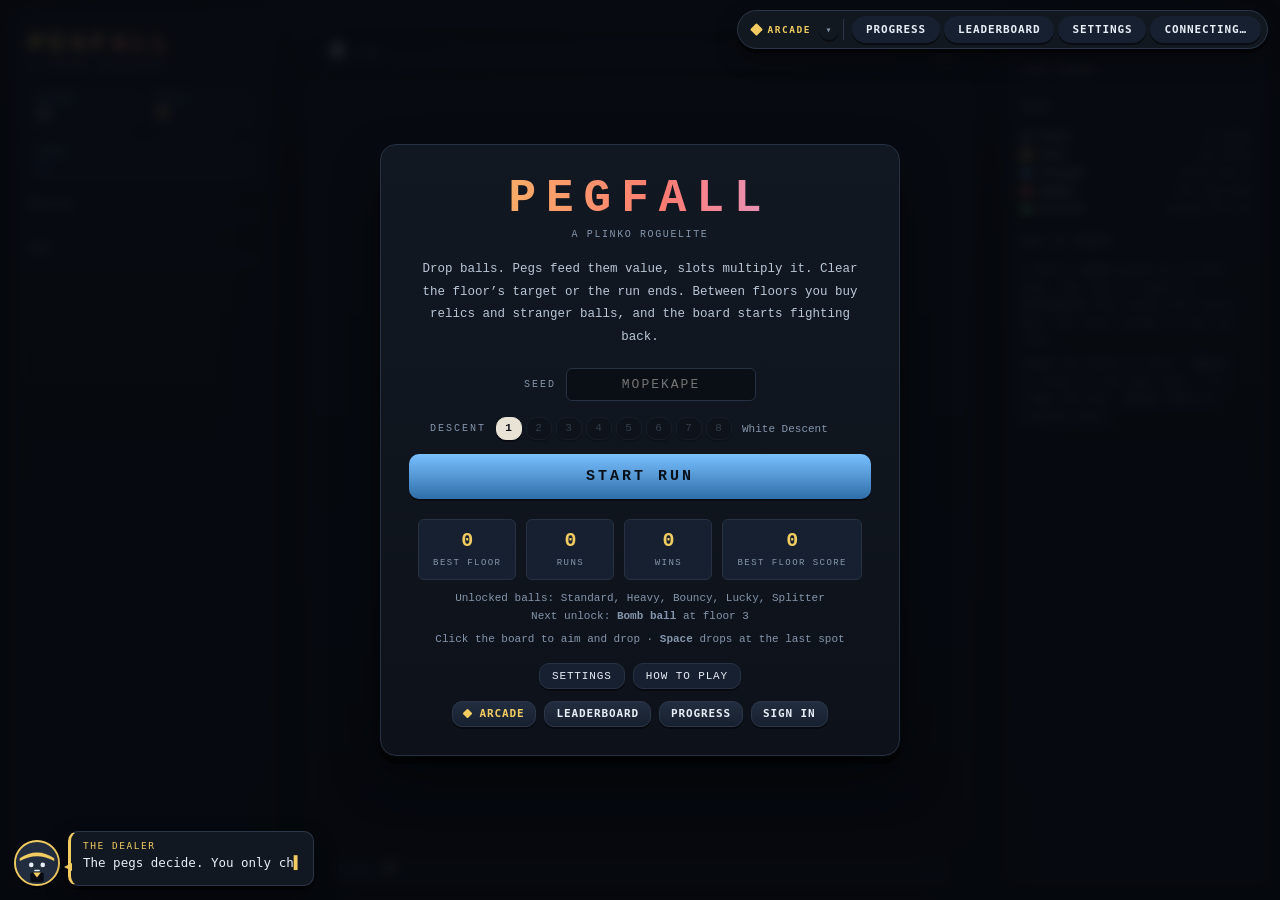
<file: index.html>
<!DOCTYPE html>
<html lang="en" data-arcade-game="pegfall">
<head>
<meta charset="utf-8">
<meta name="viewport" content="width=device-width, initial-scale=1">
<title>PEGFALL — a plinko roguelite</title>
<!-- Bump every ?v= with `python tools/bump.py <site> [version]`. GitHub Pages
     caches js/ and css/, so without a fresh token a returning player keeps
     running the build they already have. -->
<meta name="app-version" content="1.0.20">
<meta name="app-assets" content="f5012573bea7611e">
<link rel="stylesheet" href="shared/css/arcade.css?v=1.0.20">
<link rel="stylesheet" href="css/style.css?v=1.0.20">
</head>
<body>
<div id="app">

  <aside class="panel left">
    <header class="brand">
      <h1>PEGFALL</h1>
      <p>a plinko roguelite</p>
    </header>

    <section class="stats">
      <div class="stat"><span>Floor</span><b id="run-floor">1</b></div>
      <div class="stat"><span>Gold</span><b id="run-gold" class="gold">0</b></div>
      <div class="stat wide"><span>Seed</span><b id="run-seed" class="seed">—</b></div>
    </section>

    <section class="block">
      <h2>Relics</h2>
      <div id="relic-list" class="relics"></div>
    </section>

    <section class="block">
      <h2>Bag</h2>
      <div id="bag-list" class="bag"></div>
    </section>
  </aside>

  <main class="stage">
    <div id="modifier" class="modifier empty"></div>

    <div class="scorebar">
      <div class="scorenums">
        <span class="score" id="run-score">0</span>
        <span class="sep">/</span>
        <span class="target" id="run-target">0</span>
        <span class="pct" id="score-pct">0%</span>
      </div>
      <div class="track"><div id="score-fill" class="fill"></div></div>
    </div>

    <div class="boardwrap">
      <canvas id="board" width="620" height="706"></canvas>
      <div id="toast" class="toast"></div>
    </div>

    <div class="handbar">
      <div class="handlabel">Hand <b id="hand-count">0</b></div>
      <div id="hand-list" class="hand"></div>
      <span id="hand-hint" class="handhint"></span>
      <button id="cashout" class="cashout hidden">BANK IT ✓ <em>Enter</em></button>
    </div>
  </main>

  <aside class="panel right">
    <section class="block">
      <h2>Last drops</h2>
      <ul id="log-list" class="log"></ul>
    </section>

    <section class="block">
      <h2>Pegs</h2>
      <ul class="legend">
        <li><i style="background:#6e7c91"></i>Plain <em>+1 value</em></li>
        <li><i style="background:#f2cc60"></i>Gold <em>+12 value</em></li>
        <li><i style="background:#79c0ff"></i>Charged <em>+0.35 slot ×</em></li>
        <li><i style="background:#ff7b72"></i>Bumper <em>+15, big kick</em></li>
        <li><i style="background:#7ee787"></i>Brittle <em>breaks for +14</em></li>
      </ul>
    </section>

    <section class="block">
      <h2>How it works</h2>
      <p class="muted small">
        A ball's <b>value</b> grows as it hits pegs. The slot it lands in <b>multiplies</b> that value
        into score. Beat the floor target or the run ends.
      </p>
      <p class="muted small">
        <b>Click</b> the board to drop · <b>Space</b> re-drops at the same spot ·
        <b>←/→</b> nudge the aim · <b>Enter</b> banks a cleared floor.
      </p>
      <div id="records"></div>
    </section>
  </aside>

</div>

<div id="overlay" class="overlay hidden"></div>
<div id="tooltip" class="tooltip hidden"></div>

<!-- shared arcade platform: design system, account, leaderboards -->
<script src="shared/js/arcade-config.js?v=1.0.20"></script>
<script src="shared/js/arcade-auth.js?v=1.0.20"></script>
<script src="shared/js/arcade-scores.js?v=1.0.20"></script>
<script src="shared/js/arcade-catalogue.js?v=1.0.20"></script>
<script src="shared/js/arcade-progress.js?v=1.0.20"></script>
<script src="shared/js/arcade-dealer.js?v=1.0.20"></script>
<script src="shared/js/arcade-music.js?v=1.0.20"></script>
<script src="shared/js/arcade-ui.js?v=1.0.20"></script>
<script src="shared/js/arcade-broker.js?v=1.0.20"></script>
<script src="shared/js/arcade.js?v=1.0.20"></script>

<script src="js/settings.js?v=1.0.20"></script>
<script src="js/audio.js?v=1.0.20"></script>
<script src="js/rng.js?v=1.0.20"></script>
<script src="js/content.js?v=1.0.20"></script>
<script src="js/board.js?v=1.0.20"></script>
<script src="js/physics.js?v=1.0.20"></script>
<script src="js/save.js?v=1.0.20"></script>
<script src="js/game.js?v=1.0.20"></script>
<script src="js/render.js?v=1.0.20"></script>
<script src="js/ui.js?v=1.0.20"></script>
<script src="js/main.js?v=1.0.20"></script>
</body>
</html>
</file>
<file: shared/css/arcade.css>
/* ============================================================================
   ARCADE — the shared design system.

   One stylesheet, dropped into every game. Everything here is namespaced with
   an `ac-` prefix (class names and custom properties alike) so it can never
   collide with a game's own CSS. Games keep their own palette and layout; this
   file supplies the shared *language*: one spacing scale, one radius scale,
   one elevation recipe, one set of controls, and the account/leaderboard
   chrome that makes the three games read as one platform.

   A game opts into its theme with `<html data-arcade-game="pegfall">`.
   ========================================================================= */

:root {
  /* ---- type ------------------------------------------------------------ */
  --ac-font-ui: "Trebuchet MS", "Segoe UI", system-ui, -apple-system, sans-serif;
  --ac-font-num: ui-monospace, "SF Mono", Menlo, Consolas, monospace;

  --ac-fs-micro: 9.5px;
  --ac-fs-tiny: 11px;
  --ac-fs-sm: 12.5px;
  --ac-fs-md: 14px;
  --ac-fs-lg: 18px;
  --ac-fs-xl: 24px;
  --ac-fs-display: 34px;

  --ac-track-caps: .16em;   /* the platform's uppercase label tracking */

  /* ---- space (4px base) ------------------------------------------------ */
  --ac-s1: 4px;
  --ac-s2: 8px;
  --ac-s3: 12px;
  --ac-s4: 16px;
  --ac-s5: 24px;
  --ac-s6: 32px;

  /* ---- shape ----------------------------------------------------------- */
  --ac-r-sm: 6px;
  --ac-r-md: 10px;
  --ac-r-lg: 16px;
  --ac-r-pill: 999px;

  /* ---- elevation -------------------------------------------------------
     The "cardboard lift": a hard bottom edge plus a soft cast shadow. Both
     casino games already drew their panels this way; adopting it everywhere
     is most of what makes the set feel like one toolbox. */
  --ac-lift-1: 0 2px 0 rgba(0, 0, 0, .45);
  --ac-lift-2: 0 4px 0 rgba(0, 0, 0, .45), 0 10px 22px rgba(0, 0, 0, .35);
  --ac-lift-3: 0 8px 0 rgba(0, 0, 0, .5), 0 22px 48px rgba(0, 0, 0, .45);

  /* ---- neutral surfaces (per-game themes tint these) ------------------- */
  --ac-surface-0: #0d1117;
  --ac-surface-1: #161c25;
  --ac-surface-2: #1f2731;
  --ac-surface-3: #2b3541;
  --ac-line: #3a4552;
  --ac-ink: #eef2f7;
  --ac-ink-dim: #9aa6b3;

  /* ---- semantic -------------------------------------------------------- */
  --ac-accent: #4b8bd6;         /* the game's primary action colour */
  --ac-accent-deep: #2c5a92;    /* its hard bottom edge */
  --ac-accent-ink: #ffffff;     /* text on top of it */
  --ac-gold: #d9b45b;
  --ac-gold-deep: #9a7c2d;
  --ac-good: #3fa96b;
  --ac-bad: #d1524a;

  /* ---- motion ---------------------------------------------------------- */
  --ac-fast: 120ms ease;
  --ac-slow: 240ms cubic-bezier(.2, .8, .3, 1);

  /* ---- the arcade bar's footprint --------------------------------------
     Measured and republished by arcade-ui.js whenever the bar changes size.
     Games reserve room for the bar with
         padding-right: calc(var(--ac-bar-w) + var(--ac-s4));
     so the clearance tracks the signed-in player's name length instead of a
     number that goes stale. These are the pre-measurement fallbacks. */
  --ac-bar-w: 300px;
  --ac-bar-h: 42px;

  /* ---- stacking -------------------------------------------------------- */
  --ac-z-bar: 400;
  --ac-z-modal: 900;
  --ac-z-toast: 960;
}

/* ============================================================================
   Per-game themes. Same structure everywhere — only the hue moves.
   ========================================================================= */

html[data-arcade-game="pegfall"] {
  --ac-surface-0: #070b11;
  --ac-surface-1: #121822;
  --ac-surface-2: #172030;
  --ac-surface-3: #222d3f;
  --ac-line: #2b3749;
  --ac-ink: #e8eef7;
  --ac-ink-dim: #8496ac;
  --ac-accent: #79c0ff;
  --ac-accent-deep: #2f6ea8;
  --ac-accent-ink: #071019;
  --ac-gold: #f2cc60;
  --ac-gold-deep: #a8842d;
  --ac-font-ui: var(--ac-font-num);
}

html[data-arcade-game="onemoreroll"] {
  --ac-surface-0: #150f0a;
  --ac-surface-1: #241a13;
  --ac-surface-2: #30231a;
  --ac-surface-3: #423125;
  --ac-line: #4a3527;
  --ac-ink: #f5ece0;
  --ac-ink-dim: #a89680;
  --ac-accent: #2f9e8f;
  --ac-accent-deep: #1b6a5f;
  --ac-accent-ink: #ffffff;
  --ac-gold: #d9a63c;
  --ac-gold-deep: #96681a;
  --ac-bad: #d4564b;
  --ac-font-ui: "Segoe UI", system-ui, -apple-system, "Trebuchet MS", sans-serif;
}

html[data-arcade-game="nolimit"] {
  --ac-surface-0: #0a0d11;
  --ac-surface-1: #171b21;
  --ac-surface-2: #1f242c;
  --ac-surface-3: #2a3039;
  --ac-line: #39404b;
  --ac-ink: #eae5d8;
  --ac-ink-dim: #99a1ad;
  --ac-accent: #c0392b;
  --ac-accent-deep: #8a2318;
  --ac-accent-ink: #fff4f0;
  --ac-gold: #d9b45b;
  --ac-gold-deep: #a8842d;
}

html[data-arcade-game="hub"] {
  --ac-surface-0: #090d13;
  --ac-surface-1: #141b24;
  --ac-surface-2: #1d2531;
  --ac-surface-3: #28323f;
  --ac-line: #38434f;
  --ac-accent: #d9b45b;
  --ac-accent-deep: #9a7c2d;
  --ac-accent-ink: #221a06;
}

/* ============================================================================
   Primitives
   ========================================================================= */

.ac-root, .ac-root * { box-sizing: border-box; }

/* Host games set their own body-level typography and, in one case, disable
   text selection outright. The shared chrome states its own so it looks and
   behaves identically in all three. */
.ac-root input,
.ac-root textarea { user-select: text; -webkit-user-select: text; }

.ac-cap {
  font-size: var(--ac-fs-micro);
  letter-spacing: var(--ac-track-caps);
  text-transform: uppercase;
  color: var(--ac-ink-dim);
}

.ac-num { font-family: var(--ac-font-num); font-variant-numeric: tabular-nums; }

.ac-hidden { display: none !important; }

/* ---- buttons -------------------------------------------------------------
   One button, four intents, three sizes. Every game's shared chrome uses
   these; each game's own in-game buttons are left exactly as they were. */
.ac-btn {
  font-family: var(--ac-font-ui);
  font-weight: 700;
  font-size: var(--ac-fs-sm);
  letter-spacing: .08em;
  text-transform: uppercase;
  color: var(--ac-ink);
  background: linear-gradient(180deg, var(--ac-surface-3), var(--ac-surface-2));
  border: 1px solid var(--ac-line);
  border-radius: var(--ac-r-md);
  padding: 9px 16px;
  cursor: pointer;
  box-shadow: var(--ac-lift-1);
  transition: filter var(--ac-fast), transform var(--ac-fast), box-shadow var(--ac-fast);
  display: inline-flex;
  align-items: center;
  justify-content: center;
  gap: var(--ac-s2);
  line-height: 1.1;
}
.ac-btn:hover:not(:disabled) { filter: brightness(1.18); }
.ac-btn:active:not(:disabled) { transform: translateY(2px); box-shadow: none; }
.ac-btn:disabled { opacity: .45; cursor: not-allowed; box-shadow: none; }
.ac-btn:focus-visible { outline: 2px solid var(--ac-gold); outline-offset: 2px; }

.ac-btn--primary {
  background: linear-gradient(180deg, var(--ac-accent), var(--ac-accent-deep));
  border-color: var(--ac-accent);
  color: var(--ac-accent-ink);
}
.ac-btn--gold {
  background: linear-gradient(180deg, var(--ac-gold), var(--ac-gold-deep));
  border-color: var(--ac-gold);
  color: #241a04;
}
.ac-btn--danger {
  background: linear-gradient(180deg, var(--ac-bad), #8c2f29);
  border-color: var(--ac-bad);
  color: #fff;
}
.ac-btn--ghost { background: transparent; box-shadow: none; }
.ac-btn--sm { padding: 6px 11px; font-size: var(--ac-fs-tiny); }
.ac-btn--lg { padding: 13px 26px; font-size: var(--ac-fs-md); }
.ac-btn--block { width: 100%; }
/* The "back to the arcade" link: a button that is actually an anchor. */
.ac-btn--home { text-decoration: none; color: var(--ac-gold); }
.ac-btn--home .ac-bar__diamond { width: 7px; height: 7px; }

/* ---- surfaces ---------------------------------------------------------- */
.ac-panel {
  background: linear-gradient(180deg, var(--ac-surface-2), var(--ac-surface-1));
  border: 1px solid var(--ac-line);
  border-radius: var(--ac-r-md);
  box-shadow: var(--ac-lift-2);
  padding: var(--ac-s4);
}

.ac-chip {
  display: inline-flex;
  align-items: center;
  gap: var(--ac-s1);
  background: var(--ac-surface-3);
  border: 1px solid var(--ac-line);
  border-radius: var(--ac-r-pill);
  padding: 3px 10px;
  font-size: var(--ac-fs-tiny);
  color: var(--ac-ink-dim);
}

/* ---- fields ------------------------------------------------------------ */
.ac-field { display: flex; flex-direction: column; gap: var(--ac-s1); margin-bottom: var(--ac-s3); }
.ac-field > label {
  font-size: var(--ac-fs-micro);
  letter-spacing: var(--ac-track-caps);
  text-transform: uppercase;
  color: var(--ac-ink-dim);
}
.ac-input {
  font-family: var(--ac-font-ui);
  font-size: var(--ac-fs-md);
  color: var(--ac-ink);
  background: var(--ac-surface-0);
  border: 1px solid var(--ac-line);
  border-radius: var(--ac-r-sm);
  padding: 10px 12px;
  width: 100%;
  font-weight: 400;
  text-transform: none;
  letter-spacing: normal;
  transition: border-color var(--ac-fast);
}
.ac-input:focus { outline: none; border-color: var(--ac-accent); }
.ac-input::placeholder { color: rgba(154, 166, 179, .6); }

.ac-note { font-size: var(--ac-fs-tiny); color: var(--ac-ink-dim); line-height: 1.55; }
.ac-error {
  font-size: var(--ac-fs-sm);
  color: #ffd7d3;
  background: rgba(209, 82, 74, .16);
  border: 1px solid var(--ac-bad);
  border-radius: var(--ac-r-sm);
  padding: 8px 11px;
  margin-bottom: var(--ac-s3);
  line-height: 1.5;
}
.ac-ok {
  font-size: var(--ac-fs-sm);
  color: #d3ffe4;
  background: rgba(63, 169, 107, .16);
  border: 1px solid var(--ac-good);
  border-radius: var(--ac-r-sm);
  padding: 8px 11px;
  margin-bottom: var(--ac-s3);
}

/* ============================================================================
   The arcade bar — the single most recognisable shared element.
   Fixed to the top-right of every game.
   ========================================================================= */

.ac-bar {
  position: fixed;
  top: 10px;
  right: 12px;
  z-index: var(--ac-z-bar);
  display: flex;
  align-items: center;
  gap: var(--ac-s1);
  padding: 5px 6px;
  background: rgba(20, 27, 36, .86);
  border: 1px solid var(--ac-line);
  border-radius: var(--ac-r-pill);
  box-shadow: var(--ac-lift-2);
  backdrop-filter: blur(8px);
  font-family: var(--ac-font-ui);
  color: var(--ac-ink);
  user-select: none;
}

/* Brand group: the wordmark links home, the caret opens the switcher. */
.ac-bar__brand {
  display: flex;
  align-items: center;
  border-right: 1px solid var(--ac-line);
  padding-right: 4px;
  margin-right: var(--ac-s1);
}

.ac-bar__mark {
  display: flex;
  align-items: center;
  gap: 6px;
  padding: 5px 8px;
  border-radius: var(--ac-r-pill);
  font-size: var(--ac-fs-micro);
  letter-spacing: var(--ac-track-caps);
  text-transform: uppercase;
  color: var(--ac-gold);
  border: 0;
  cursor: pointer;
  background: none;
  text-decoration: none;
  font-family: inherit;
  font-weight: 700;
  transition: background var(--ac-fast), filter var(--ac-fast);
}
.ac-bar__mark:hover { filter: brightness(1.25); background: var(--ac-surface-2); }
.ac-bar__mark:focus-visible { outline: 2px solid var(--ac-gold); outline-offset: 1px; }

/* On the hub itself there is nowhere to go, so the mark is a label. */
.ac-bar__mark.is-here { cursor: default; }
.ac-bar__mark.is-here:hover { filter: none; background: none; }

.ac-bar__caret {
  display: grid;
  place-items: center;
  width: 20px;
  height: 20px;
  padding: 0;
  font-size: 10px;
  line-height: 1;
  color: var(--ac-ink-dim);
  background: none;
  border: 0;
  border-radius: var(--ac-r-pill);
  cursor: pointer;
  font-family: inherit;
  transition: background var(--ac-fast), color var(--ac-fast);
}
.ac-bar__caret:hover { background: var(--ac-surface-2); color: var(--ac-ink); }
.ac-bar__caret:focus-visible { outline: 2px solid var(--ac-gold); outline-offset: 1px; }
.ac-bar__diamond {
  width: 9px; height: 9px;
  background: var(--ac-gold);
  transform: rotate(45deg);
  border-radius: 1px;
}

.ac-bar__btn {
  font-family: var(--ac-font-ui);
  font-weight: 700;
  font-size: var(--ac-fs-tiny);
  letter-spacing: .06em;
  color: var(--ac-ink);
  background: var(--ac-surface-2);
  border: 1px solid transparent;
  border-radius: var(--ac-r-pill);
  padding: 6px 13px;
  cursor: pointer;
  display: inline-flex;
  align-items: center;
  gap: 6px;
  text-transform: uppercase;
  letter-spacing: .08em;
  transition: background var(--ac-fast), border-color var(--ac-fast);
}
.ac-bar__btn:hover { background: var(--ac-surface-3); border-color: var(--ac-line); }
.ac-bar__btn--signed { padding-left: 5px; }

.ac-avatar {
  width: 20px; height: 20px;
  border-radius: 50%;
  display: grid;
  place-items: center;
  font-size: 10px;
  font-weight: 800;
  color: var(--ac-accent-ink);
  background: linear-gradient(180deg, var(--ac-accent), var(--ac-accent-deep));
  flex: none;
}
.ac-avatar--lg { width: 40px; height: 40px; font-size: 17px; }

.ac-bar__state {
  font-size: var(--ac-fs-micro);
  color: var(--ac-ink-dim);
  padding: 0 8px;
  letter-spacing: .1em;
  text-transform: uppercase;
}

/* game switcher popover */
.ac-switch {
  position: fixed;
  top: 52px;
  right: 12px;
  z-index: var(--ac-z-bar);
  width: 250px;
  padding: var(--ac-s2);
  background: var(--ac-surface-1);
  border: 1px solid var(--ac-line);
  border-radius: var(--ac-r-md);
  box-shadow: var(--ac-lift-3);
  font-family: var(--ac-font-ui);
}
.ac-switch__title { padding: 4px 8px 8px; }
.ac-switch a {
  display: flex;
  align-items: center;
  gap: var(--ac-s2);
  padding: 8px;
  border-radius: var(--ac-r-sm);
  color: var(--ac-ink);
  text-decoration: none;
  font-size: var(--ac-fs-sm);
  font-weight: 700;
}
.ac-switch a:hover { background: var(--ac-surface-2); }
.ac-switch a[aria-current="true"] { background: var(--ac-surface-3); cursor: default; }
.ac-switch__glyph {
  width: 26px; height: 26px;
  border-radius: var(--ac-r-sm);
  display: grid; place-items: center;
  font-size: 14px;
  background: var(--ac-surface-3);
  border: 1px solid var(--ac-line);
  flex: none;
}
.ac-switch__sub {
  display: block;
  font-size: var(--ac-fs-micro);
  font-weight: 400;
  color: var(--ac-ink-dim);
  letter-spacing: .06em;
  text-transform: uppercase;
}

/* Below the rule: the arcade itself rather than somewhere to go. */
.ac-switch__sep {
  height: 1px;
  background: var(--ac-line);
  margin: var(--ac-s2) 8px;
}
.ac-switch__glyph--brand { color: var(--ac-ink-dim); }
.ac-switch a:hover .ac-switch__glyph--brand { color: #5865f2; }
.ac-switch__glyph--brand svg { display: block; }

/* The build, for quoting into a bug report — so it has to be selectable. */
.ac-switch__foot {
  padding: 8px 8px 2px;
  font-size: var(--ac-fs-micro);
  letter-spacing: .06em;
  text-transform: uppercase;
  color: var(--ac-ink-dim);
  user-select: text;
  cursor: text;
}

/* ============================================================================
   Modal
   ========================================================================= */

.ac-modal {
  position: fixed;
  inset: 0;
  z-index: var(--ac-z-modal);
  background: rgba(4, 7, 11, .78);
  backdrop-filter: blur(5px);
  display: grid;
  place-items: center;
  padding: var(--ac-s4);
  overflow-y: auto;
  font-family: var(--ac-font-ui);
  color: var(--ac-ink);
}
.ac-modal__box {
  width: 100%;
  max-width: 460px;
  max-height: 92vh;
  overflow-y: auto;
  background: linear-gradient(180deg, var(--ac-surface-2), var(--ac-surface-1));
  border: 1px solid var(--ac-line);
  border-radius: var(--ac-r-lg);
  box-shadow: var(--ac-lift-3);
  animation: ac-rise var(--ac-slow);
}
.ac-modal__box--wide { max-width: 580px; }
@keyframes ac-rise { from { transform: translateY(12px); opacity: 0; } }

.ac-modal__head {
  display: flex;
  align-items: center;
  gap: var(--ac-s3);
  padding: var(--ac-s4) var(--ac-s5);
  border-bottom: 1px solid var(--ac-line);
}
.ac-modal__title {
  margin: 0;
  font-size: var(--ac-fs-lg);
  letter-spacing: .1em;
  text-transform: uppercase;
  font-weight: 800;
  flex: 1;
}
.ac-modal__sub {
  margin: 2px 0 0;
  font-size: var(--ac-fs-tiny);
  color: var(--ac-ink-dim);
  letter-spacing: .04em;
  text-transform: none;
  font-weight: 400;
}
.ac-modal__x {
  background: none; border: none; cursor: pointer;
  color: var(--ac-ink-dim); font-size: 22px; line-height: 1;
  padding: 0 2px;
}
.ac-modal__x:hover { color: var(--ac-ink); }
.ac-modal__body { padding: var(--ac-s5); }
.ac-modal__foot {
  padding: var(--ac-s3) var(--ac-s5) var(--ac-s5);
  display: flex; gap: var(--ac-s2); justify-content: center; flex-wrap: wrap;
}

/* Arcade.ui.confirm: the question, then the foot's Cancel / OK */
.ac-confirm__text {
  margin: 0;
  text-align: center;
  line-height: 1.5;
  color: var(--ac-ink-dim);
}
.ac-confirm__foot .ac-btn { min-width: 110px; }

/* tabs */
.ac-tabs {
  display: flex;
  gap: var(--ac-s1);
  padding: var(--ac-s2);
  background: var(--ac-surface-0);
  border-radius: var(--ac-r-md);
  margin-bottom: var(--ac-s4);
}
.ac-tab {
  flex: 1;
  font-family: var(--ac-font-ui);
  font-weight: 700;
  font-size: var(--ac-fs-tiny);
  letter-spacing: .1em;
  text-transform: uppercase;
  color: var(--ac-ink-dim);
  background: none;
  border: none;
  border-radius: var(--ac-r-sm);
  padding: 8px;
  cursor: pointer;
}
.ac-tab[aria-selected="true"] { background: var(--ac-surface-2); color: var(--ac-ink); box-shadow: var(--ac-lift-1); }

/* ============================================================================
   Leaderboard
   ========================================================================= */

/* Category switch. Deliberately lighter than the game tabs above it: the game
   is the bigger choice, the metric a refinement within it. */
.ac-metrics {
  display: flex;
  gap: var(--ac-s1);
  flex-wrap: wrap;
  margin-bottom: var(--ac-s4);
}
.ac-metric {
  font-family: var(--ac-font-ui);
  font-weight: 700;
  font-size: var(--ac-fs-micro);
  letter-spacing: var(--ac-track-caps);
  text-transform: uppercase;
  color: var(--ac-ink-dim);
  background: transparent;
  border: 1px solid var(--ac-line);
  border-radius: var(--ac-r-pill);
  padding: 5px 12px;
  cursor: pointer;
  transition: color var(--ac-fast), background var(--ac-fast), border-color var(--ac-fast);
}
.ac-metric:hover { color: var(--ac-ink); background: var(--ac-surface-2); }
.ac-metric[aria-selected="true"] {
  color: var(--ac-accent-ink);
  background: linear-gradient(180deg, var(--ac-accent), var(--ac-accent-deep));
  border-color: var(--ac-accent);
}
.ac-metric:focus-visible { outline: 2px solid var(--ac-gold); outline-offset: 2px; }

.ac-lb { display: flex; flex-direction: column; gap: 3px; }
.ac-lb__head {
  display: grid;
  grid-template-columns: 34px 1fr auto;
  gap: var(--ac-s3);
  padding: 0 var(--ac-s3) var(--ac-s2);
  font-size: var(--ac-fs-micro);
  letter-spacing: var(--ac-track-caps);
  text-transform: uppercase;
  color: var(--ac-ink-dim);
}
.ac-lb__row {
  display: grid;
  grid-template-columns: 34px 1fr auto;
  gap: var(--ac-s3);
  align-items: center;
  padding: 9px var(--ac-s3);
  background: var(--ac-surface-2);
  border: 1px solid transparent;
  border-radius: var(--ac-r-sm);
  font-size: var(--ac-fs-sm);
}
.ac-lb__row--you { border-color: var(--ac-gold); background: rgba(217, 180, 91, .13); }
.ac-lb__rank { font-family: var(--ac-font-num); font-weight: 800; color: var(--ac-ink-dim); text-align: right; }
.ac-lb__row--1 .ac-lb__rank { color: var(--ac-gold); }
.ac-lb__row--2 .ac-lb__rank { color: #cdd6e0; }
.ac-lb__row--3 .ac-lb__rank { color: #c08457; }
.ac-lb__name { overflow: hidden; text-overflow: ellipsis; white-space: nowrap; font-weight: 700; }
.ac-lb__meta {
  display: block;
  font-size: var(--ac-fs-micro);
  color: var(--ac-ink-dim);
  font-weight: 400;
  letter-spacing: .04em;
}
.ac-lb__score {
  font-family: var(--ac-font-num);
  font-weight: 800;
  color: var(--ac-gold);
  font-variant-numeric: tabular-nums;
}
.ac-lb__gap { text-align: center; color: var(--ac-ink-dim); letter-spacing: .3em; padding: 2px 0; }
.ac-lb__empty {
  text-align: center;
  color: var(--ac-ink-dim);
  font-size: var(--ac-fs-sm);
  padding: var(--ac-s5) 0;
  line-height: 1.6;
}

/* the "your standing" strip that appears under the top five */
.ac-standing {
  margin-top: var(--ac-s4);
  padding-top: var(--ac-s4);
  border-top: 1px dashed var(--ac-line);
}

.ac-stats { display: grid; grid-template-columns: repeat(3, 1fr); gap: var(--ac-s2); margin-top: var(--ac-s4); }
.ac-stat {
  background: var(--ac-surface-0);
  border: 1px solid var(--ac-line);
  border-radius: var(--ac-r-sm);
  padding: var(--ac-s2);
  text-align: center;
}
.ac-stat b { display: block; font-family: var(--ac-font-num); font-size: var(--ac-fs-lg); color: var(--ac-ink); }
.ac-stat span { font-size: var(--ac-fs-micro); letter-spacing: .1em; text-transform: uppercase; color: var(--ac-ink-dim); }

/* ============================================================================
   Toast
   ========================================================================= */

.ac-toasts {
  position: fixed;
  top: 56px;
  right: 12px;
  z-index: var(--ac-z-toast);
  display: flex;
  flex-direction: column;
  gap: var(--ac-s2);
  align-items: flex-end;
  pointer-events: none;
  font-family: var(--ac-font-ui);
}
.ac-toast {
  background: var(--ac-surface-1);
  border: 1px solid var(--ac-line);
  border-left: 3px solid var(--ac-accent);
  border-radius: var(--ac-r-sm);
  box-shadow: var(--ac-lift-2);
  color: var(--ac-ink);
  font-size: var(--ac-fs-sm);
  padding: 9px 14px;
  max-width: 300px;
  animation: ac-toast-in var(--ac-slow);
}
.ac-toast--good { border-left-color: var(--ac-good); }
.ac-toast--bad { border-left-color: var(--ac-bad); }
.ac-toast--gold { border-left-color: var(--ac-gold); }
.ac-toast.is-out { animation: ac-toast-out var(--ac-slow) forwards; }
@keyframes ac-toast-in { from { opacity: 0; transform: translateX(16px); } }
@keyframes ac-toast-out { to { opacity: 0; transform: translateX(16px); } }

/* ---- spinner ----------------------------------------------------------- */
.ac-spinner {
  width: 18px; height: 18px;
  border: 2px solid var(--ac-line);
  border-top-color: var(--ac-accent);
  border-radius: 50%;
  animation: ac-spin .7s linear infinite;
  margin: var(--ac-s5) auto;
}
@keyframes ac-spin { to { transform: rotate(360deg); } }

/* ---- in-game entry points ---------------------------------------------
   A row games can drop into their own menus and end screens. Deliberately
   neutral so it sits happily inside each game's own overlay. */
.ac-inline {
  display: flex;
  gap: var(--ac-s2);
  justify-content: center;
  flex-wrap: wrap;
  margin-top: var(--ac-s3);
  font-family: var(--ac-font-ui);
}

@media (max-width: 720px) {
  .ac-bar { top: 6px; right: 6px; }
  /* Keep the diamond (and the link) but drop the word on narrow screens. */
  .ac-bar__mark span:not(.ac-bar__diamond) { display: none; }
  .ac-bar__mark { padding: 5px 6px; }
  .ac-stats { grid-template-columns: 1fr 1fr; }
}

@media (prefers-reduced-motion: reduce) {
  .ac-modal__box, .ac-toast { animation: none; }
  .ac-btn { transition: none; }
}

/* ============================================================================
   Progression
   ========================================================================= */

.ac-purse {
  display: flex;
  align-items: baseline;
  gap: var(--ac-s2);
  padding-bottom: var(--ac-s3);
}
.ac-purse__icon { font-size: var(--ac-fs-lg); color: var(--ac-gold); }
.ac-purse__amount { font-family: var(--ac-font-num); font-size: var(--ac-fs-xl); color: var(--ac-gold); }
.ac-purse__label { font-size: var(--ac-fs-tiny); color: var(--ac-ink-dim); }

.ac-unlocks { display: flex; flex-direction: column; gap: var(--ac-s2); }
.ac-unlock {
  display: flex;
  align-items: center;
  gap: var(--ac-s3);
  padding: var(--ac-s3);
  background: var(--ac-surface-2);
  border: 1px solid transparent;
  border-radius: var(--ac-r-sm);
}
/* Owned reads as settled rather than loud: the interesting rows are the ones
   you have not bought yet. */
.ac-unlock.is-owned { border-color: var(--ac-good); background: rgba(63, 169, 107, .10); }
.ac-unlock__text { flex: 1; min-width: 0; }
.ac-unlock__name { font-size: var(--ac-fs-sm); font-weight: 700; }
.ac-unlock__desc { font-size: var(--ac-fs-tiny); color: var(--ac-ink-dim); line-height: 1.5; margin-top: 2px; }
.ac-unlock__owned {
  font-size: var(--ac-fs-micro);
  letter-spacing: var(--ac-track-caps);
  text-transform: uppercase;
  color: var(--ac-good);
  flex: none;
}

.ac-achv__group { margin: var(--ac-s5) 0 var(--ac-s2); }
.ac-achv__mark { font-size: var(--ac-fs-lg); color: var(--ac-gold); flex: none; width: 22px; text-align: center; }
.ac-achv__mark.is-locked { color: var(--ac-line); }

.ac-achvbar {
  height: 6px;
  background: var(--ac-surface-0);
  border-radius: var(--ac-r-pill);
  overflow: hidden;
  margin-bottom: var(--ac-s4);
}
.ac-achvbar__fill {
  height: 100%;
  background: linear-gradient(90deg, var(--ac-gold-deep), var(--ac-gold));
  transition: width var(--ac-slow);
}

/* The achievement toast is the one moment worth interrupting for. */
.ac-toast--achv {
  display: flex;
  align-items: center;
  gap: var(--ac-s3);
  border-left-color: var(--ac-gold);
  background: linear-gradient(90deg, rgba(217, 180, 91, .16), var(--ac-surface-1) 70%);
  padding: var(--ac-s3) var(--ac-s4);
}
.ac-achv__kicker {
  font-size: var(--ac-fs-micro);
  letter-spacing: var(--ac-track-caps);
  text-transform: uppercase;
  color: var(--ac-gold);
}
.ac-achv__name { font-size: var(--ac-fs-md); font-weight: 800; margin-top: 1px; }

/* ============================================================================
   Motion
   --------------------------------------------------------------------------
   All of this is decoration on the shared chrome, so all of it is dropped
   under prefers-reduced-motion at the bottom of this file. A game's own
   animation is a separate decision — in No Limit the wheel spin *is* the
   result being delivered, and is not governed by this.
   ========================================================================= */

/* Rows deal in rather than appearing all at once. */
.ac-in { animation: ac-deal 260ms cubic-bezier(.2, .8, .3, 1) both; }
@keyframes ac-deal {
  from { opacity: 0; transform: translateY(6px); }
  to   { opacity: 1; transform: none; }
}

/* Loading placeholders shaped like the rows they become, so nothing jumps. */
.ac-skel {
  height: 38px;
  border-radius: var(--ac-r-sm);
  background: linear-gradient(90deg,
    var(--ac-surface-2) 0%, var(--ac-surface-3) 50%, var(--ac-surface-2) 100%);
  background-size: 200% 100%;
  animation: ac-shimmer 1.1s ease-in-out infinite;
}
@keyframes ac-shimmer {
  from { background-position: 200% 0; }
  to   { background-position: -200% 0; }
}

/* A brief highlight on a number that just changed. */
.ac-flash { animation: ac-flash 700ms ease-out; }
.ac-flash--gold { animation: ac-flash-gold 700ms ease-out; }
@keyframes ac-flash { 30% { transform: scale(1.12); } }
@keyframes ac-flash-gold {
  30% { transform: scale(1.14); text-shadow: 0 0 14px var(--ac-gold); }
}

/* The moment an unlock is bought. */
.ac-bought { animation: ac-bought 600ms cubic-bezier(.2, .8, .3, 1); }
@keyframes ac-bought {
  0%   { transform: scale(1); }
  35%  { transform: scale(1.025); box-shadow: 0 0 0 2px var(--ac-good); }
  100% { transform: scale(1); }
}

.ac-modal { animation: ac-fade 160ms ease both; }
.ac-modal.is-closing { animation: ac-fade 160ms ease reverse both; }
.ac-modal.is-closing .ac-modal__box { animation: ac-rise 160ms ease reverse both; }
@keyframes ac-fade { from { opacity: 0; } to { opacity: 1; } }

@media (prefers-reduced-motion: reduce) {
  .ac-in, .ac-skel, .ac-flash, .ac-flash--gold, .ac-bought,
  .ac-modal, .ac-modal.is-closing, .ac-modal.is-closing .ac-modal__box {
    animation: none;
  }
  .ac-achvbar__fill { transition: none; }
}

/* ============================================================================
   The Dealer
   --------------------------------------------------------------------------
   Bottom-left, above everything, and never in the way: he is pointer-events
   none except for his own box, so a line arriving while you are mid-click
   cannot steal it.
   ========================================================================= */

.ac-dealer {
  position: fixed;
  left: 14px;
  bottom: 14px;
  z-index: var(--ac-z-toast);
  display: flex;
  align-items: flex-end;
  gap: var(--ac-s2);
  max-width: min(420px, calc(100vw - 28px));
  font-family: var(--ac-font-ui);
  cursor: pointer;
  opacity: 0;
  transform: translateY(10px);
  pointer-events: none;
  transition: opacity var(--ac-slow), transform var(--ac-slow);
}
.ac-dealer.is-in { opacity: 1; transform: none; pointer-events: auto; }

.ac-dealer__face { flex: none; line-height: 0; filter: drop-shadow(0 3px 0 rgba(0, 0, 0, .45)); }

.ac-dealer__bubble {
  position: relative;
  background: var(--ac-surface-1);
  border: 1px solid var(--ac-line);
  border-left: 3px solid var(--ac-gold);
  border-radius: var(--ac-r-md);
  box-shadow: var(--ac-lift-2);
  padding: var(--ac-s2) var(--ac-s3) var(--ac-s3);
  min-height: 46px;
}
/* The tail, pointing back at the face. */
.ac-dealer__bubble::before {
  content: "";
  position: absolute;
  left: -7px;
  bottom: 14px;
  width: 8px;
  height: 8px;
  background: var(--ac-gold);
  clip-path: polygon(100% 0, 100% 100%, 0 50%);
}
.ac-dealer__name {
  font-size: var(--ac-fs-micro);
  letter-spacing: var(--ac-track-caps);
  text-transform: uppercase;
  color: var(--ac-gold);
  margin-bottom: 3px;
}
.ac-dealer__text {
  font-size: var(--ac-fs-sm);
  line-height: 1.5;
  color: var(--ac-ink);
  /* Reserve the caret's width so the last character does not shuffle. */
  min-height: 1.5em;
}
/* A caret only while he is actually speaking. */
.ac-dealer.is-talking .ac-dealer__text::after {
  content: "▌";
  color: var(--ac-gold);
  animation: ac-caret .5s steps(1) infinite;
}
@keyframes ac-caret { 50% { opacity: 0; } }

/* The mouth moves only while talking; the eyes blink on their own schedule so
   he does not look switched off between lines. */
.ac-dealer.is-talking .ac-dealer__mouth { animation: ac-mouth .16s steps(2) infinite; }
@keyframes ac-mouth { 50% { transform: scaleY(3.2); transform-origin: 31px center; } }
.ac-dealer__eyes { animation: ac-blink 5.2s infinite; transform-origin: center 26px; }
@keyframes ac-blink { 0%, 95%, 100% { transform: scaleY(1); } 97.5% { transform: scaleY(.1); } }

@media (max-width: 720px) {
  .ac-dealer { left: 8px; bottom: 8px; max-width: calc(100vw - 16px); }
}

@media (prefers-reduced-motion: reduce) {
  .ac-dealer { transition: none; }
  .ac-dealer.is-talking .ac-dealer__text::after,
  .ac-dealer.is-talking .ac-dealer__mouth,
  .ac-dealer__eyes { animation: none; }
}

/* An owned unlock you can put down again. */
.ac-switch-btn {
  display: inline-flex;
  align-items: center;
  gap: 7px;
  flex: none;
  background: none;
  border: 0;
  padding: 2px;
  cursor: pointer;
  font-family: var(--ac-font-ui);
  font-size: var(--ac-fs-micro);
  letter-spacing: var(--ac-track-caps);
  text-transform: uppercase;
  color: var(--ac-ink-dim);
}
.ac-switch-btn__track {
  width: 32px;
  height: 18px;
  border-radius: var(--ac-r-pill);
  background: var(--ac-surface-0);
  border: 1px solid var(--ac-line);
  position: relative;
  transition: background var(--ac-fast), border-color var(--ac-fast);
}
.ac-switch-btn__track::after {
  content: "";
  position: absolute;
  top: 2px; left: 2px;
  width: 12px; height: 12px;
  border-radius: 50%;
  background: var(--ac-ink-dim);
  transition: transform var(--ac-fast), background var(--ac-fast);
}
.ac-switch-btn.is-on { color: var(--ac-good); }
.ac-switch-btn.is-on .ac-switch-btn__track { background: rgba(63, 169, 107, .25); border-color: var(--ac-good); }
.ac-switch-btn.is-on .ac-switch-btn__track::after { transform: translateX(14px); background: var(--ac-good); }
.ac-switch-btn:focus-visible { outline: 2px solid var(--ac-gold); outline-offset: 2px; }

/* "On" and "Off" are different widths, and a row that twitches every time you
   flip it reads as a glitch rather than a switch. */
.ac-switch-btn__label { min-width: 22px; text-align: left; }

/* Set aside: still owned, visibly not in play. */
.ac-unlock.is-off { border-color: var(--ac-line); background: var(--ac-surface-2); }
.ac-unlock.is-off .ac-unlock__name,
.ac-unlock.is-off .ac-unlock__desc { opacity: .55; }

@media (prefers-reduced-motion: reduce) {
  .ac-switch-btn__track, .ac-switch-btn__track::after { transition: none; }
}

/* ------------------------------------------------------------ demo builds

   What a demo holds back stays on screen, greyed out, with this badge — the
   same pill in all three games, so "Full game" reads as the arcade speaking
   rather than as each game's own lock. Games append it to the locked choice;
   it is decoration, so it never takes a click. */
.ac-fullgame {
  display: inline-block;
  padding: 2px 7px;
  border: 1px solid var(--ac-gold);
  border-radius: var(--ac-r-pill);
  background: rgba(0, 0, 0, .45);
  color: var(--ac-gold);
  font: 800 var(--ac-fs-micro)/1.4 var(--ac-font-ui);
  letter-spacing: var(--ac-track-caps);
  text-transform: uppercase;
  white-space: nowrap;
  vertical-align: middle;
  pointer-events: none;
}
/* The way to the full game, beside the arcade's own buttons. */
.ac-btn--store { text-decoration: none; color: var(--ac-gold); }

/* ------------------------------------------------------------------ phones

   Below 640px -- phones, never the desktop or Steam windows -- the bar keeps
   only the menu and the account button; Progress, Leaderboard and Settings
   move into the menu (.ac-switch__phone). A long name is cut short rather
   than pushing the bar off the screen. */
.ac-switch__phone { display: none; }
.ac-switch__item {
  display: flex;
  align-items: center;
  gap: var(--ac-s2);
  width: 100%;
  padding: 8px;
  border: 0;
  border-radius: var(--ac-r-sm);
  background: none;
  color: var(--ac-ink);
  font: inherit;
  font-size: var(--ac-fs-sm);
  font-weight: 700;
  text-align: left;
  cursor: pointer;
}
.ac-switch__item:hover { background: var(--ac-surface-2); }
.ac-switch__item .ac-switch__sub { display: block; }

@media (max-width: 640px) {
  .ac-bar { top: 6px; right: 6px; padding: 4px; }
  .ac-bar__brand { margin-right: 2px; }
  /* the caret is the only way to Progress and Leaderboard here: a thumb-sized target */
  .ac-bar__caret { width: 32px; height: 32px; font-size: 12px; }
  .ac-bar [data-ac="progress"],
  .ac-bar [data-ac="leaderboard"],
  .ac-bar [data-ac="settings"] { display: none; }
  .ac-bar__btn { padding: 6px 10px; }
  .ac-bar__btn--signed span:last-child {
    max-width: 92px; overflow: hidden; text-overflow: ellipsis; white-space: nowrap;
  }
  .ac-switch { top: 46px; right: 6px; width: min(260px, calc(100vw - 12px)); max-height: calc(100vh - 56px); overflow-y: auto; }
  .ac-switch__phone { display: block; }
}

/* A long press is the right-click of a touch screen (arcade-ui.js turns it
   into one); keep the phone's own copy/lookup callout out of its way. */
@media (pointer: coarse) {
  body { -webkit-touch-callout: none; }
}
</file>
<file: css/style.css>
/* PEGFALL — dark arcade cabinet look. */
:root {
  --bg: #0b0f16;
  --panel: #121822;
  --panel-2: #172030;
  --line: #263244;
  --ink: #e8eef7;
  --muted: #8496ac;
  --gold: #f2cc60;
  --good: #7ee787;
  --hot: #ff7b72;
  --cool: #79c0ff;
  --rare: #d2a8ff;
  --mono: ui-monospace, "SF Mono", Menlo, Consolas, "Liberation Mono", monospace;
}

* { box-sizing: border-box; }

html, body {
  margin: 0;
  height: 100%;
  background: radial-gradient(1200px 700px at 50% -10%, #1a2534 0%, var(--bg) 60%);
  color: var(--ink);
  font-family: var(--mono);
  overflow: hidden;
}

#app {
  display: grid;
  grid-template-columns: 260px minmax(0, 1fr) 260px;
  gap: 14px;
  height: 100%;
  padding: 14px;
}

/* ------------------------------------------------------------------ panels */
.panel {
  background: linear-gradient(180deg, var(--panel) 0%, #0e131c 100%);
  border: 1px solid var(--line);
  border-radius: 12px;
  padding: 14px;
  overflow-y: auto;
  overflow-x: hidden;
}
.panel::-webkit-scrollbar { width: 8px; }
.panel::-webkit-scrollbar-thumb { background: #24303f; border-radius: 8px; }

.brand h1 {
  margin: 0;
  font-size: 26px;
  letter-spacing: 5px;
  background: linear-gradient(90deg, var(--gold), var(--hot) 60%, var(--rare));
  -webkit-background-clip: text;
  background-clip: text;
  color: transparent;
}
.brand p { margin: 2px 0 14px; color: var(--muted); font-size: 10px; letter-spacing: 2px; text-transform: uppercase; }

.stats { display: grid; grid-template-columns: 1fr 1fr; gap: 8px; margin-bottom: 16px; }
.stat {
  background: var(--panel-2);
  border: 1px solid var(--line);
  border-radius: 8px;
  padding: 7px 9px;
}
.stat.wide { grid-column: span 2; }
.stat span { display: block; font-size: 9px; letter-spacing: 1.4px; color: var(--muted); text-transform: uppercase; }
.stat b { font-size: 17px; }
.stat .gold { color: var(--gold); }
.stat .seed { font-size: 13px; color: var(--cool); letter-spacing: 1px; }

.block { margin-bottom: 18px; }
.block h2 {
  font-size: 10px; letter-spacing: 2px; text-transform: uppercase;
  color: var(--muted); margin: 0 0 8px;
  border-bottom: 1px solid var(--line); padding-bottom: 6px;
}
.muted { color: var(--muted); }
.small { font-size: 11px; line-height: 1.6; }
p.muted { margin: 6px 0; }

/* ------------------------------------------------------------------ relics */
.relics { display: flex; flex-direction: column; gap: 6px; }
.relic {
  display: flex; align-items: center; gap: 8px;
  background: var(--panel-2);
  border: 1px solid var(--c);
  border-left-width: 3px;
  border-radius: 7px;
  padding: 6px 8px;
  cursor: help;
}
.relic .ico {
  font-size: 10px; font-weight: 700; color: var(--c);
  border: 1px solid var(--c); border-radius: 4px;
  padding: 2px 4px; min-width: 26px; text-align: center;
}
.relic .nm { font-size: 11.5px; }

.bag { display: flex; flex-direction: column; gap: 4px; }
.bagitem {
  display: flex; align-items: center; gap: 7px;
  font-size: 11.5px; padding: 3px 4px; border-radius: 5px; cursor: help;
}
.bagitem:hover { background: var(--panel-2); }
.bagitem i { width: 10px; height: 10px; border-radius: 50%; display: inline-block; }
.bagitem b { margin-left: auto; color: var(--muted); }

/* ------------------------------------------------------------------- stage */
.stage { display: flex; flex-direction: column; align-items: center; gap: 8px; min-height: 0; }

.modifier {
  width: 100%; max-width: 620px;
  border: 1px solid var(--line); border-radius: 10px;
  background: var(--panel);
  padding: 7px 12px;
  display: flex; align-items: baseline; gap: 10px;
}
.modifier b { font-size: 12px; letter-spacing: 1.5px; color: var(--cool); }
.modifier span { font-size: 11px; color: var(--muted); }
.modifier.empty b { color: var(--muted); }
.modifier.boss { border-color: var(--hot); background: linear-gradient(90deg, #2a1620, var(--panel)); }
.modifier.boss b { color: var(--hot); }

.scorebar { width: 100%; max-width: 620px; }
.scorenums { display: flex; align-items: baseline; gap: 7px; margin-bottom: 4px; }
.scorenums .score { font-size: 24px; font-weight: 700; }
.scorenums .sep, .scorenums .target { color: var(--muted); font-size: 14px; }
.scorenums .pct { margin-left: auto; font-size: 11px; color: var(--muted); }
.track { height: 9px; background: #0a0e15; border: 1px solid var(--line); border-radius: 6px; overflow: hidden; }
.fill {
  height: 100%; width: 0;
  background: linear-gradient(90deg, var(--cool), var(--rare));
  transition: width 0.25s ease;
}
.fill.done { background: linear-gradient(90deg, var(--good), var(--gold)); }

.boardwrap { position: relative; flex: 1; min-height: 0; display: flex; justify-content: center; }
canvas#board {
  height: 100%;
  max-height: 100%;
  aspect-ratio: 620 / 706;
  border: 1px solid var(--line);
  border-radius: 12px;
  background: #0b0f16;
  cursor: crosshair;
  box-shadow: 0 20px 60px rgba(0, 0, 0, 0.5);
}

.handbar {
  width: 100%; max-width: 620px;
  display: flex; align-items: center; gap: 10px;
  background: var(--panel); border: 1px solid var(--line);
  border-radius: 10px; padding: 8px 12px;
}
.handlabel { font-size: 10px; letter-spacing: 1.5px; color: var(--muted); text-transform: uppercase; }
.handlabel b { color: var(--ink); font-size: 14px; margin-left: 4px; }
.hand { display: flex; gap: 6px; flex-wrap: wrap; }
.handball {
  width: 16px; height: 16px; border-radius: 50%;
  background: var(--c); opacity: 0.55; cursor: help;
}
.handball.next { opacity: 1; box-shadow: 0 0 0 2px #0b0f16, 0 0 0 3px var(--c), 0 0 14px var(--c); }

button {
  font-family: var(--mono);
  background: var(--panel-2);
  color: var(--ink);
  border: 1px solid var(--line);
  border-radius: 8px;
  padding: 8px 14px;
  font-size: 12px;
  letter-spacing: 1px;
  cursor: pointer;
  transition: transform 0.08s ease, background 0.15s ease, border-color 0.15s ease;
}
button:hover:not(:disabled) { background: #1f2a3a; border-color: #3a4a60; transform: translateY(-1px); }
button:disabled { opacity: 0.4; cursor: not-allowed; }
/* The primary action — CONTINUE, START RUN, the shop's exit.

   It used to ramp --cool into --rare. Those are the game's *rarity* colours:
   PK.RARITY_COLOR maps uncommon onto #79c0ff and rare onto #d2a8ff, exactly
   those two. So the largest button on the screen was painted in a vocabulary
   that means something specific everywhere else it appears, which is what made
   it read as off-palette rather than merely blue.

   It now uses the same recipe as every primary button in the arcade — a
   vertical ramp from --ac-accent to --ac-accent-deep — and PEGFALL's accent is
   already declared as #79c0ff in shared/css/arcade.css. The button barely
   changes colour; it just stops borrowing a meaning. */
button.big {
  background: linear-gradient(180deg, var(--ac-accent), var(--ac-accent-deep));
  color: var(--ac-accent-ink); font-weight: 700; border: none;
}
.cashout {
  margin-left: auto;
  background: linear-gradient(90deg, var(--good), var(--gold));
  color: #0b0f16; font-weight: 700; border: none;
  animation: pulse 1.4s infinite;
}
@keyframes pulse { 50% { box-shadow: 0 0 18px rgba(126, 231, 135, 0.55); } }
.hidden { display: none !important; }

/* --------------------------------------------------------------------- log */
.log { list-style: none; margin: 0; padding: 0; font-size: 11px; }
.log li {
  display: flex; align-items: baseline; gap: 6px;
  padding: 4px 0; border-bottom: 1px dashed #1d2836;
}
.log li span { color: var(--muted); flex: 1; }
.log li b { color: var(--cool); font-weight: 400; }
.log li em { font-style: normal; color: var(--gold); font-weight: 700; }

.legend { list-style: none; margin: 0; padding: 0; font-size: 11px; }
.legend li { display: flex; align-items: center; gap: 7px; padding: 3px 0; }
.legend li i { width: 10px; height: 10px; border-radius: 50%; }
.legend li em { margin-left: auto; font-style: normal; color: var(--muted); font-size: 10px; }

/* ---------------------------------------------------------------- overlays */
.overlay {
  position: fixed; inset: 0;
  background: rgba(5, 8, 13, 0.82);
  backdrop-filter: blur(6px);
  display: flex; align-items: center; justify-content: center;
  z-index: 50;
  padding: 20px;
  overflow-y: auto;
}
.card {
  background: linear-gradient(180deg, var(--panel) 0%, #0d121a 100%);
  border: 1px solid var(--line);
  border-radius: 16px;
  padding: 28px;
  max-width: 760px;
  width: 100%;
  box-shadow: 0 30px 80px rgba(0, 0, 0, 0.6);
  animation: rise 0.25s ease;
}
@keyframes rise { from { transform: translateY(14px); opacity: 0; } }

.menu { max-width: 520px; text-align: center; }
.menu h1 {
  margin: 0; font-size: 46px; letter-spacing: 10px;
  background: linear-gradient(90deg, var(--gold), var(--hot) 55%, var(--rare));
  -webkit-background-clip: text; background-clip: text; color: transparent;
}
.tag { color: var(--muted); letter-spacing: 3px; text-transform: uppercase; font-size: 10px; margin: 4px 0 18px; }
.blurb { font-size: 12.5px; line-height: 1.8; color: #b9c6d6; margin: 0 0 20px; }
.seedrow { display: flex; align-items: center; gap: 10px; justify-content: center; margin-bottom: 16px; }
.seedrow label { font-size: 10px; letter-spacing: 2px; color: var(--muted); text-transform: uppercase; }
.seedrow input {
  background: #0a0e15; border: 1px solid var(--line); border-radius: 8px;
  color: var(--cool); font-family: var(--mono); font-size: 13px;
  padding: 8px 12px; width: 190px; text-align: center; letter-spacing: 2px;
}
.seedrow input:focus { outline: none; border-color: var(--cool); }
.menu .big { width: 100%; padding: 14px; font-size: 15px; letter-spacing: 3px; }

.records { display: flex; gap: 10px; justify-content: center; margin: 20px 0 10px; flex-wrap: wrap; }
.records div {
  background: var(--panel-2); border: 1px solid var(--line); border-radius: 9px;
  padding: 9px 14px; min-width: 88px;
}
.records b { display: block; font-size: 20px; color: var(--gold); }
.records span { font-size: 9px; letter-spacing: 1.2px; color: var(--muted); text-transform: uppercase; }

/* -------------------------------------------------------------------- shop */
.shophead { display: flex; align-items: baseline; justify-content: space-between; margin-bottom: 18px; }
.shophead h2 { margin: 0; letter-spacing: 6px; font-size: 20px; }
.purse b { color: var(--gold); font-size: 19px; }

.offers { display: grid; grid-template-columns: repeat(3, 1fr); gap: 12px; }
.offer {
  background: var(--panel-2);
  border: 1px solid var(--line);
  border-top: 3px solid var(--c);
  border-radius: 11px;
  padding: 14px;
  display: flex; flex-direction: column; align-items: center; text-align: center;
  transition: transform 0.12s ease, border-color 0.12s ease;
}
.offer:hover { transform: translateY(-3px); border-color: var(--c); }
.offer.sold { opacity: 0.42; }

/* ----------------------------------------------------------- the Descents */
.stakes { display: flex; align-items: center; gap: 10px; justify-content: center; margin-bottom: 14px; }
.stakes label { font-size: 10px; letter-spacing: 2px; color: var(--muted); text-transform: uppercase; }
.rungs { display: flex; gap: 4px; }
.rung {
  width: 26px; padding: 5px 0; font-size: 11px; line-height: 1;
  border: 1px solid var(--line); color: var(--muted); background: #0a0e15;
}
.rung:not(.locked) { color: var(--c); border-color: color-mix(in srgb, var(--c) 45%, transparent); }
.rung.on { background: var(--c); color: #0b0f16; border-color: var(--c); font-weight: 700; }
.rung.locked { opacity: 0.3; cursor: not-allowed; }
.stakename { font-size: 11px; color: var(--muted); min-width: 108px; text-align: left; }

/* The win banner reuses the run-over card, in gold rather than red. */
.card.over.win h2 { color: var(--gold); }
.card.over.win { border-color: var(--gold); }

/* A held offer: it survives the reroll and comes with you to the next shop. */
.offer { position: relative; }
.offer.held { border-color: var(--gold); }
.offer .lock {
  position: absolute; top: 6px; right: 6px;
  padding: 2px 5px; min-width: 0; line-height: 1;
  font-size: 11px; background: transparent; border: 1px solid transparent;
  box-shadow: none; opacity: 0.35;
}
.offer .lock:hover:not(:disabled) { opacity: 1; background: transparent; filter: none; }
.offer .lock.on { opacity: 1; }
.offer .lock:active:not(:disabled) { transform: none; }
.offer .kind { font-size: 8.5px; letter-spacing: 2px; color: var(--muted); margin-bottom: 10px; }
.offer h3 { margin: 10px 0 6px; font-size: 13.5px; color: var(--c); letter-spacing: 0.5px; }
.offer p { font-size: 11px; line-height: 1.65; color: #a9b8ca; margin: 0 0 14px; flex: 1; }
.ball-art { width: 34px; height: 34px; border-radius: 50%; display: block; box-shadow: 0 0 22px currentColor; }
.relic-art {
  width: 38px; height: 38px; border-radius: 9px; display: grid; place-items: center;
  border: 1px solid var(--c); color: var(--c); font-size: 13px; font-weight: 700;
}
.offer .buy {
  width: 100%;
  background: var(--c); color: #0b0f16; border: none; font-weight: 700;
}
.offer .buy.poor { background: #23303f; color: var(--muted); }

.shopfoot { display: flex; gap: 10px; justify-content: center; margin-top: 20px; }
.shopbag { margin-top: 14px; text-align: center; font-size: 10.5px; color: var(--muted); }

.over { max-width: 560px; text-align: center; }
.over h2 { margin: 0; font-size: 32px; letter-spacing: 8px; color: var(--hot); }

/* ------------------------------------------------------------- toast & tip */
.toast {
  position: absolute; top: 16px; left: 50%; transform: translate(-50%, -12px);
  background: rgba(10, 14, 21, 0.92);
  border: 1px solid var(--cool);
  color: var(--cool);
  border-radius: 999px;
  padding: 7px 20px;
  font-size: 11.5px; letter-spacing: 2.5px;
  opacity: 0; pointer-events: none;
  transition: opacity 0.3s ease, transform 0.3s ease;
  white-space: nowrap;
}
.toast.show { opacity: 1; transform: translate(-50%, 0); }
.toast.danger { border-color: var(--hot); color: var(--hot); }

.tooltip {
  position: fixed; z-index: 100;
  background: #0a0e15; border: 1px solid var(--line); border-radius: 8px;
  padding: 9px 12px; font-size: 11px; line-height: 1.6; max-width: 240px;
  color: #c8d4e2; pointer-events: none;
  box-shadow: 0 10px 30px rgba(0, 0, 0, 0.6);
}
.tooltip b { color: var(--ink); }

@media (max-width: 1180px) {
  #app { grid-template-columns: 230px minmax(0, 1fr); }
  .panel.right { display: none; }
}
@media (max-width: 900px) {
  #app { grid-template-columns: minmax(0, 1fr); }
  .panel.left { display: none; }
  .offers { grid-template-columns: 1fr; }
}

/* ==========================================================================
   Arcade alignment
   --------------------------------------------------------------------------
   PEGFALL keeps its own palette, layout and type; these few rules pull its
   shape and press-feel onto the shared scale in shared/css/arcade.css, so a
   player moving between arcade games meets the same corners, the same panel
   lift and the same button response. Appended rather than woven in, so it is
   obvious what belongs to the design system and what belongs to the game.
   ========================================================================== */

.panel,
.modifier,
.handbar { border-radius: var(--ac-r-md); box-shadow: var(--ac-lift-2); }

.stat,
.relic,
.offer,
.records div,
.seedrow input,
.tooltip { border-radius: var(--ac-r-sm); }

.card { border-radius: var(--ac-r-lg); box-shadow: var(--ac-lift-3); }

canvas#board { border-radius: var(--ac-r-md); }

button {
  border-radius: var(--ac-r-md);
  box-shadow: var(--ac-lift-1);
  letter-spacing: .08em;
  text-transform: uppercase;
}
button:hover:not(:disabled) { transform: none; filter: brightness(1.18); }
button:active:not(:disabled) { transform: translateY(2px); box-shadow: none; }
button:focus-visible { outline: 2px solid var(--ac-gold); outline-offset: 2px; }

/* Shared caps treatment: one tracking value for every small uppercase label. */
.brand p,
.stat span,
.block h2,
.handlabel,
.tag,
.records span,
.offer .kind { letter-spacing: var(--ac-track-caps); }

/* Keep the fixed arcade bar from sitting on top of anything. Wide layouts put
   it over the right-hand panel; narrow ones fold that panel away and put it
   over the floor-modifier strip instead. The clearance is measured from the
   bar itself, so a long player name cannot grow into the game. */
.panel.right { padding-top: calc(var(--ac-bar-h) + var(--ac-s3)); }
@media (max-width: 1180px) {
  .modifier { padding-right: calc(var(--ac-bar-w) + var(--ac-s3)); }
}

/* ==========================================================================
   Floor-cleared state
   --------------------------------------------------------------------------
   Once the target falls the rest of your hand is optional — you can bank the
   floor and the unused balls pay gold instead. That was already true, but the
   only sign of it was a small button appearing, which is easy to play straight
   past. The whole hand bar now changes state to say so.
   ========================================================================== */

.handbar.cleared {
  border-color: var(--good);
  box-shadow: var(--ac-lift-2), inset 0 0 24px rgba(126, 231, 135, .12);
}
.handhint {
  font-size: 10.5px;
  letter-spacing: .04em;
  color: var(--good);
  margin-left: 10px;
  /* The bank button must never wrap, so the hint is the part that gives way
     on a narrow board. */
  min-width: 0;
  overflow: hidden;
  text-overflow: ellipsis;
  white-space: nowrap;
}
.handbar .hand { min-width: 0; }
.cashout { white-space: nowrap; flex: none; }
.cashout em {
  font-style: normal;
  opacity: .65;
  font-size: 9.5px;
  letter-spacing: .12em;
  border: 1px solid currentColor;
  border-radius: 4px;
  padding: 1px 4px;
  margin-left: 6px;
}

/* Settings and How to Play, straight off the title. */
.optrow {
  display: flex;
  gap: 8px;
  justify-content: center;
  align-items: center;
  margin-top: 14px;
}
.optrow button { padding: 6px 12px; font-size: 11px; }
.optrow button.off { opacity: .5; }

.ovh {
  margin: 0 0 18px;
  font-size: 20px;
  letter-spacing: 6px;
  text-align: center;
  color: var(--ink);
}
.setrows { display: flex; flex-direction: column; gap: 8px; margin-bottom: 16px; }
.setrow {
  display: flex; align-items: center; justify-content: space-between;
  background: var(--panel-2); border: 1px solid var(--line);
  border-radius: var(--ac-r-sm); padding: 9px 12px;
}
.setrow span { font-size: 12px; color: var(--muted); letter-spacing: var(--ac-track-caps); text-transform: uppercase; }
.setrow button { min-width: 74px; }
.setrow button.on { color: var(--good); border-color: var(--good); }
.setrow button.off { opacity: .6; }

.help { max-width: 640px; text-align: left; }
.helpbody p { font-size: 12px; line-height: 1.75; color: #b9c6d6; margin: 0 0 10px; }
.helpbody b { color: var(--ink); }
.helpbody .fx {
  display: block; margin: 6px 0; padding: 7px 10px;
  background: var(--panel-2); border-left: 3px solid var(--cool);
  border-radius: var(--ac-r-sm); color: var(--cool); font-size: 12px;
}
.helpkeys {
  display: grid; grid-template-columns: 1fr 1fr; gap: 6px;
  margin: 16px 0 4px; font-size: 11px; color: var(--muted);
}
.helpkeys b { color: var(--cool); margin-right: 6px; }

/* The menu grows a second action when a run is in progress. */
.menu .newrun { width: 100%; margin-top: 8px; }

/* A number that just changed says so. */
.bump { animation: bump 420ms cubic-bezier(.2, .8, .3, 1); }
@keyframes bump {
  30% { transform: scale(1.22); text-shadow: 0 0 12px currentColor; }
}
.scorenums .score { transition: color .2s ease; }
.fill.done { animation: fillpulse 1.6s ease-in-out infinite; }
@keyframes fillpulse { 50% { filter: brightness(1.25); } }

@media (prefers-reduced-motion: reduce) {
  .bump, .fill.done { animation: none; }
}

/* ---- Demo builds ---------------------------------------------------------
   A choice the demo holds back (the other Descents, the endless dive) is
   shown, not hidden: dimmed like a locked one, with the arcade's "Full game"
   pill at full strength. A disabled button fades everything inside it, so a
   held one dims only its label. */
.stakes .ac-fullgame { margin-left: 8px; }
button.held:disabled { opacity: 1; }
button.held .held-label { opacity: 0.45; }
button.held .ac-fullgame { margin-left: 10px; }

/* ---- Phones ----------------------------------------------------------------
   Below 900px the board is sized to fit its area both ways, keeping its shape:
   it used to be sized by height alone, so on a phone it was wider than the
   screen and both 10x slots fell off the edges. Input already maps through
   the canvas's on-screen box, so aiming needs no change.

   Below 640px (phones) the page scrolls: the board keeps the screen, and the
   run panel -- floor, gold, relics, bag -- follows it instead of vanishing.
   None of this reaches the desktop or Steam windows. */
@media (max-width: 900px) {
  /* The stage centres its children, so the wrap needs its own full width:
     a size container takes none from its content. */
  .boardwrap { container-type: size; align-items: flex-start; width: 100%; align-self: stretch; }
  canvas#board {
    height: auto;
    max-height: none;
    width: min(100cqw, calc(100cqh * 620 / 706));
  }
}
@media (max-width: 640px) {
  html, body { height: auto; min-height: 100%; overflow-y: auto; }
  #app {
    height: auto;
    min-height: 100%;
    padding: calc(var(--ac-bar-h) + 10px) 8px 8px;
    gap: 8px;
  }
  /* A phone held upright is always narrower than the board's shape, so the
     board simply takes the width, and the hand sits right under it. */
  .stage { height: auto; }
  .boardwrap { container-type: normal; flex: 0 0 auto; }
  canvas#board { width: 100%; }
  .modifier { padding-right: 12px; }
  .panel.left { display: block; order: 2; overflow: visible; }
  .stakes { flex-wrap: wrap; row-gap: 6px; }
  .overlay { padding: calc(var(--ac-bar-h) + 10px) 8px 8px; align-items: flex-start; overflow-y: auto; }
  .card { padding: 18px 14px; }
}
</file>
